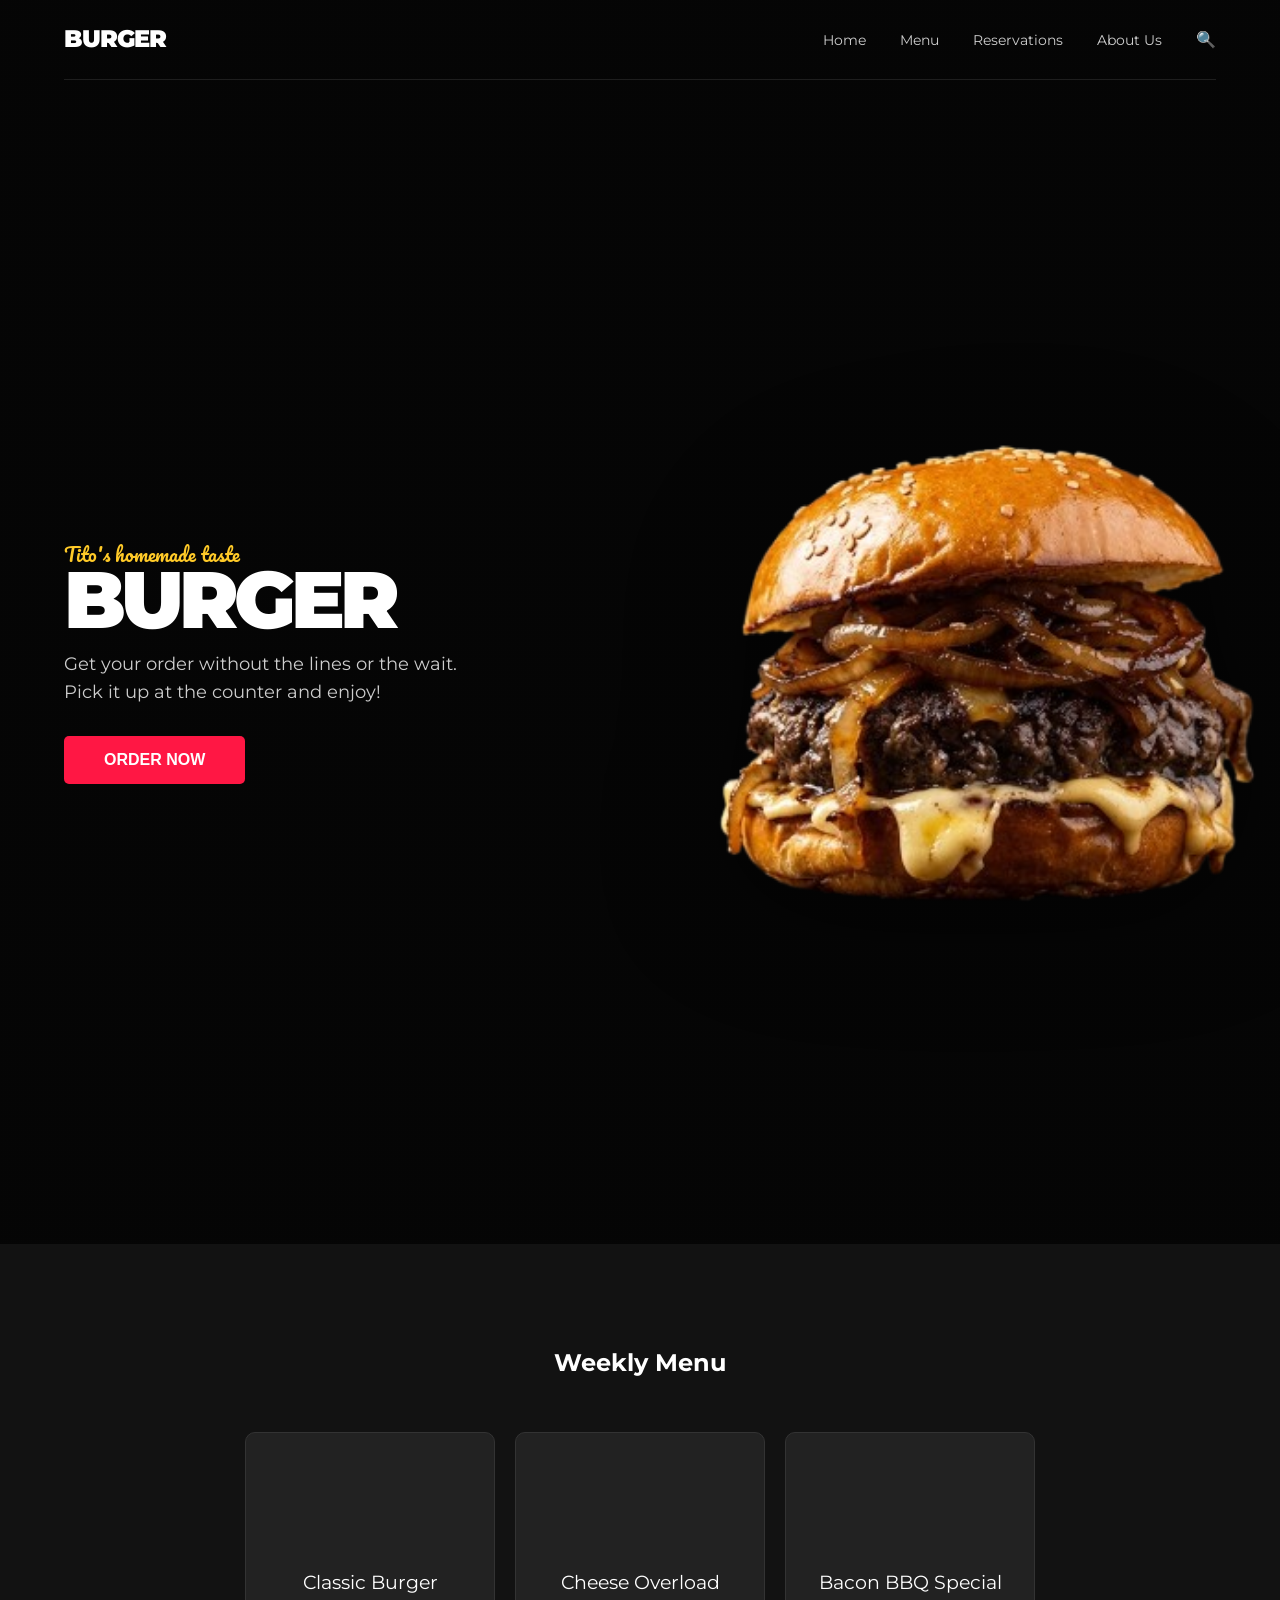
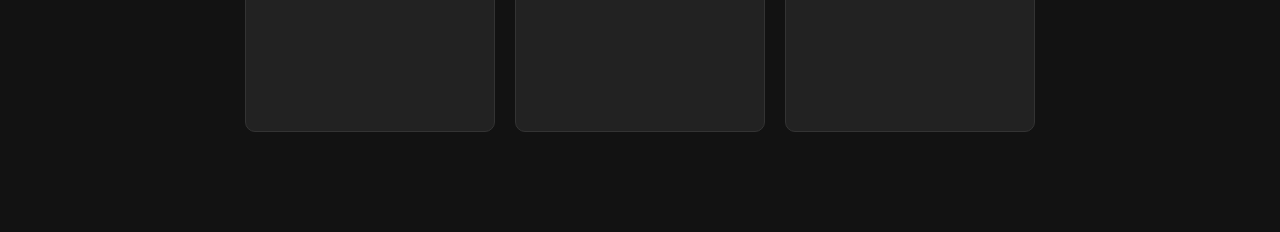
<file: index.html>
<!DOCTYPE html>
<html lang="en">
<head>
    <meta charset="UTF-8">
    <meta name="viewport" content="width=device-width, initial-scale=1.0">
    <title>TITO BURGER | Homemade Taste</title>
    <link href="https://fonts.googleapis.com/css2?family=Montserrat:wght@900&family=Pacifico&display=swap" rel="stylesheet">
    <link rel="stylesheet" href="designs.css">
</head>
<body>

    <section class="hero">
        <header>
            <div class="logo">BURGER</div>
            <nav>
                <a href="#home">Home</a>
                <a href="#menu">Menu</a>
                <a href="#reservations">Reservations</a>
                <a href="#about">About Us</a>
                <span class="search-icon">🔍</span>
            </nav>
        </header>

        <div class="hero-content">
            <div class="hero-text">
                <span class="script-text">Tito's homemade taste</span>
                <h1 class="main-title">BURGER</h1>
                <p class="subtitle">Get your order without the lines or the wait.<br>Pick it up at the counter and enjoy!</p>
                <button class="cta-button">Order Now</button>
            </div>
            <div class="hero-image-container">
                <img src="pic1.png" alt="Huge Tito Burger" class="burger-image">
            </div>
        </div>
    </section>

    <section class="menu-section" id="menu">
        <h2>Weekly Menu</h2>
        <div class="placeholder-cards">
            <div class="card">Classic Burger</div>
            <div class="card">Cheese Overload</div>
            <div class="card">Bacon BBQ Special</div>
        </div>
    </section>

    <script src="designsss.js"></script>
</body>
</html>
</file>
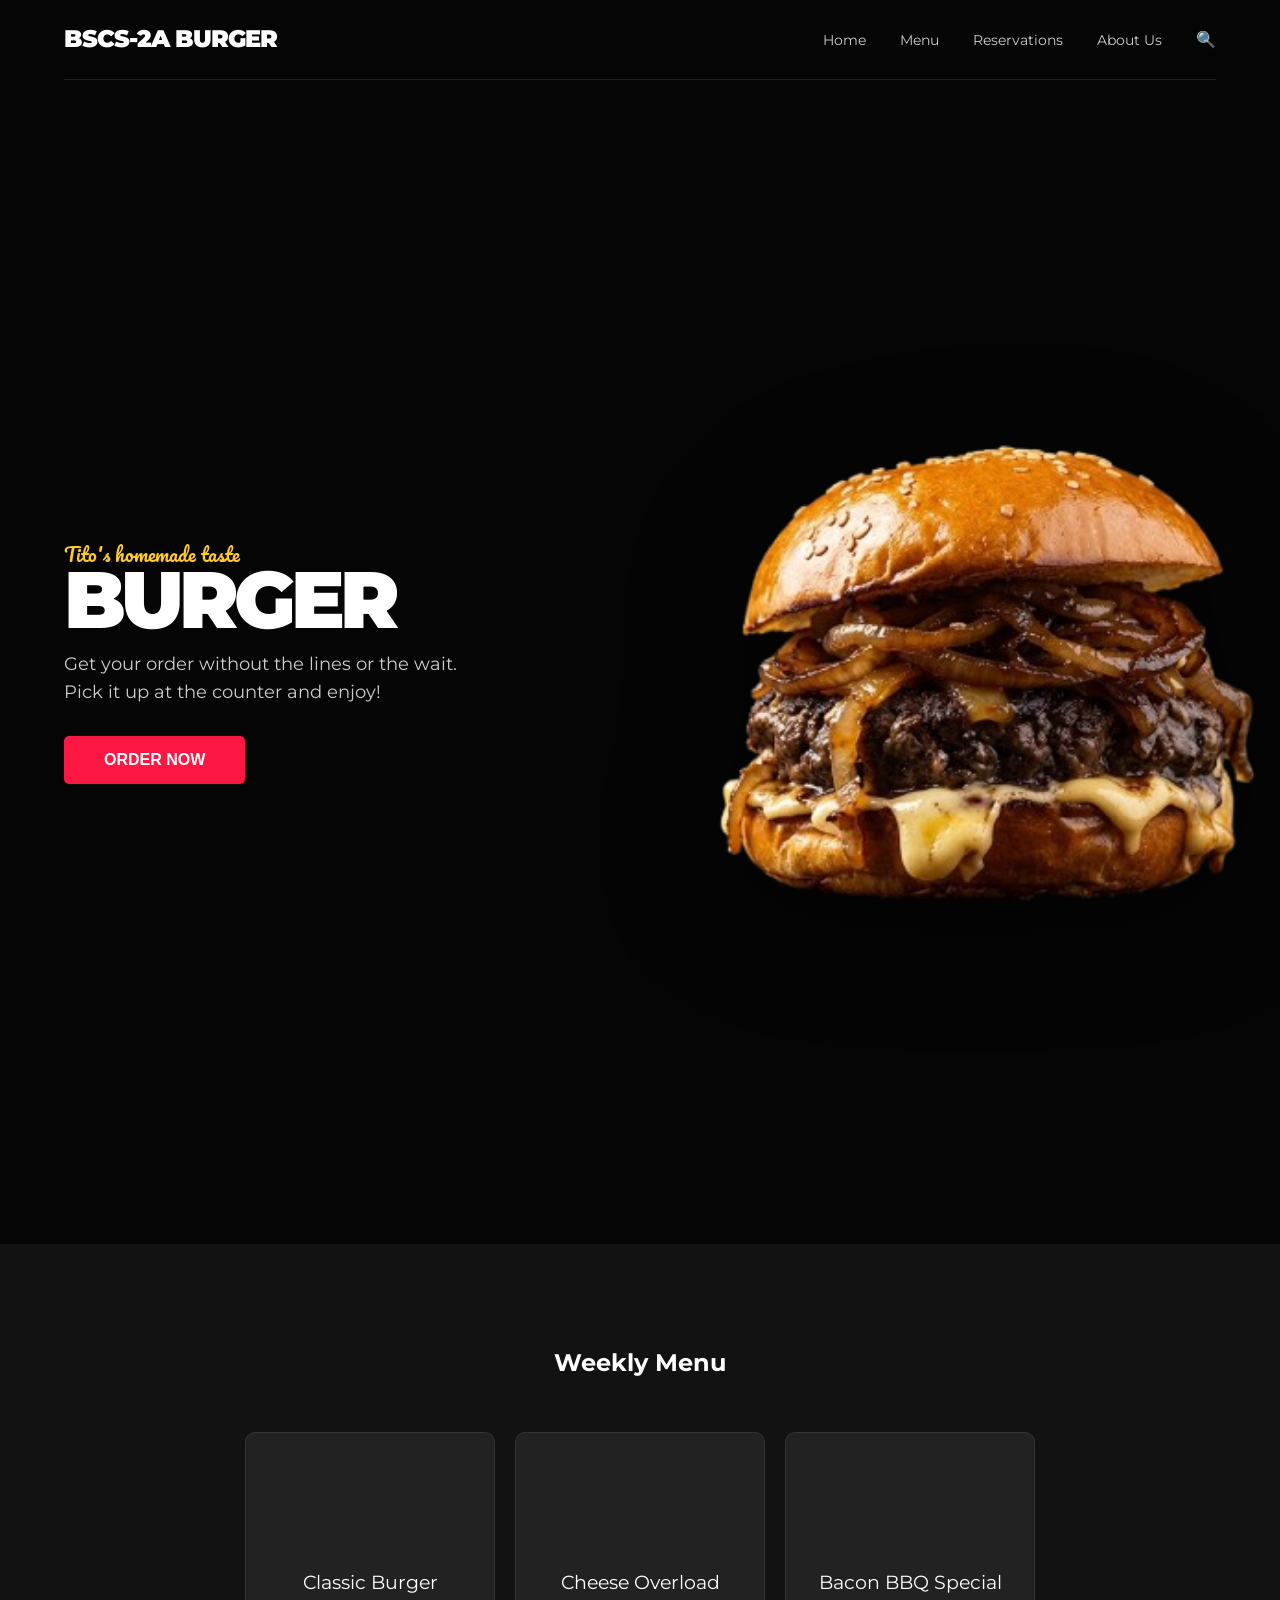
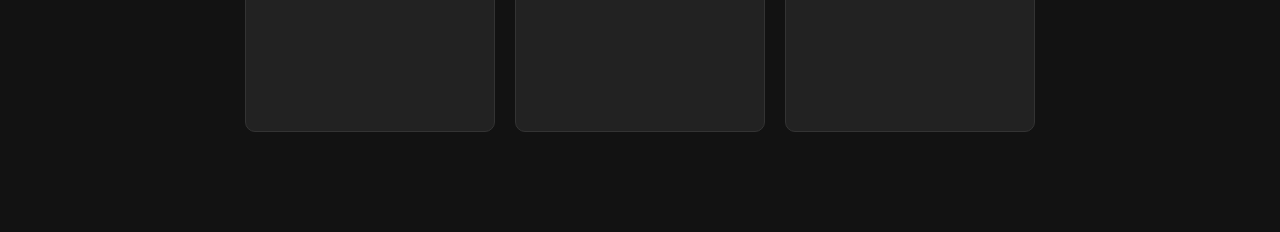
<file: design.html>
<!DOCTYPE html>
<html lang="en">
<head>
    <meta charset="UTF-8">
    <meta name="viewport" content="width=device-width, initial-scale=1.0">
    <title>TITO BURGER | Homemade Taste</title>
    <link href="https://fonts.googleapis.com/css2?family=Montserrat:wght@900&family=Pacifico&display=swap" rel="stylesheet">
    <link rel="stylesheet" href="designs.css">
</head>
<body>

    <section class="hero">
        <header>
            <div class="logo">BSCS-2A BURGER</div>
            <nav>
                <a href="#home">Home</a>
                <a href="#menu">Menu</a>
                <a href="#reservations">Reservations</a>
                <a href="#about">About Us</a>
                <span class="search-icon">🔍</span>
            </nav>
        </header>

        <div class="hero-content">
            <div class="hero-text">
                <span class="script-text">Tito's homemade taste</span>
                <h1 class="main-title">BURGER</h1>
                <p class="subtitle">Get your order without the lines or the wait.<br>Pick it up at the counter and enjoy!</p>
                <button class="cta-button">Order Now</button>
            </div>
            <div class="hero-image-container">
                <img src="pic1.png" alt="Huge Tito Burger" class="burger-image">
            </div>
        </div>
    </section>

    <section class="menu-section" id="menu">
        <h2>Weekly Menu</h2>
        <div class="placeholder-cards">
            <div class="card">Classic Burger</div>
            <div class="card">Cheese Overload</div>
            <div class="card">Bacon BBQ Special</div>
        </div>
    </section>

    <script src="designsss.js"></script>
</body>
</html>
</file>
<file: designs.css>
/* --- RESET AND BASICS --- */
* {
    margin: 0;
    padding: 0;
    box-sizing: border-box;
}

body {
    background-color: #1a1a1a; /* Dark base color */
    color: white;
    font-family: 'Montserrat', sans-serif; /* Primary clean font */
    line-height: 1.6;
    overflow-x: hidden; /* Prevent horizontal scrolling */
}

a {
    text-decoration: none;
    color: white;
}

/* --- REUSABLE CLASS FOR THE SCRIPT FONT --- */
.script-text {
    font-family: 'Pacifico', cursive; /* Script accent font */
    font-size: 1.2rem;
    color: #ffca28; /* Warm accent color from example */
}

/* --- HERO SECTION --- */
.hero {
    min-height: 100vh;
    padding: 0 5%;
    display: flex;
    flex-direction: column;
    position: relative;
    /* Add a subtle dark brick texture overlay to match the reference */
    background-image: 
        linear-gradient(rgba(0,0,0,0.8), rgba(0,0,0,0.8)),
        url('https://www.transparenttextures.com/patterns/dark-brick-wall.png'); /* Pattern URL for texture */
    background-size: cover;
    background-repeat: repeat;
}

/* Header/Nav styling */
header {
    height: 80px;
    display: flex;
    justify-content: space-between;
    align-items: center;
    border-bottom: 1px solid rgba(255,255,255,0.1);
    font-weight: 400;
}

.logo {
    font-weight: 900;
    font-size: 1.5rem;
    letter-spacing: -1px;
}

nav a {
    margin-left: 30px;
    font-size: 0.9rem;
    opacity: 0.8;
}

nav a:hover {
    opacity: 1;
}

.search-icon {
    margin-left: 30px;
    cursor: pointer;
}

/* Hero Content Area */
.hero-content {
    flex: 1;
    display: grid;
    grid-template-columns: 1fr 1.2fr; /* 2 columns: text and image */
    align-items: center;
    gap: 50px;
}

/* Hero Text Styling */
.hero-text {
    max-width: 500px;
    position: relative; /* For positioning the floating notes */
}

.main-title {
    font-size: 5rem;
    line-height: 1;
    font-weight: 900;
    letter-spacing: -5px;
    margin: -10px 0 10px 0;
}

.subtitle {
    font-size: 1.1rem;
    font-weight: 400;
    opacity: 0.8;
    margin-bottom: 30px;
}

/* CTA Button Styling */
.cta-button {
    padding: 15px 40px;
    background-color: #ff1744; /* Bright accent color from example */
    color: white;
    border: none;
    border-radius: 5px;
    font-weight: 900;
    text-transform: uppercase;
    cursor: pointer;
    font-size: 1rem;
    transition: background 0.3s ease;
}

.cta-button:hover {
    background-color: #d50000;
}

/* Hero Image Container and the Generated Burger Image */
.hero-image-container {
    display: flex;
    justify-content: flex-end; /* Align image to the right */
    align-items: center;
}

.burger-image {
    max-width: 100%;
    height: auto;
    object-fit: cover;
    /* Use positioning to make it large, similar to the reference */
    transform: scale(1.1) translateX(10%); 
}

/* Minimal placeholder styling for next sections */
.menu-section {
    padding: 100px 5%;
    background-color: #121212;
    text-align: center;
}

.placeholder-cards {
    display: flex;
    justify-content: center;
    gap: 20px;
    margin-top: 50px;
}

.card {
    width: 250px;
    height: 300px;
    background-color: #222;
    border: 1px solid #333;
    border-radius: 10px;
    display: flex;
    align-items: center;
    justify-content: center;
    font-size: 1.2rem;
}
/* Update your burger-image class */
.burger-image {
    width: 650px; /* Increased size */
    height: auto;
    object-fit: contain;
    /* This triggers the animation below */
    animation: rotateBurger 20s linear infinite; 
    filter: drop-shadow(0 20px 50px rgba(0,0,0,0.5)); /* Adds depth */
}

/* The Rotation Logic */
@keyframes rotateBurger {
    from {
        transform: rotate(0deg);
    }
    to {
        transform: rotate(360deg);
    }
}

/* Button Hover Effects */
.cta-button, nav a, .search-icon {
    transition: transform 0.3s ease, background-color 0.3s ease;
    cursor: pointer;
}

.cta-button:hover {
    transform: scale(1.05); /* Slightly grows when hovered */
    background-color: #ff3d60;
}

nav a:hover {
    color: #ffca28;
    transform: translateY(-2px);
}
</file>
